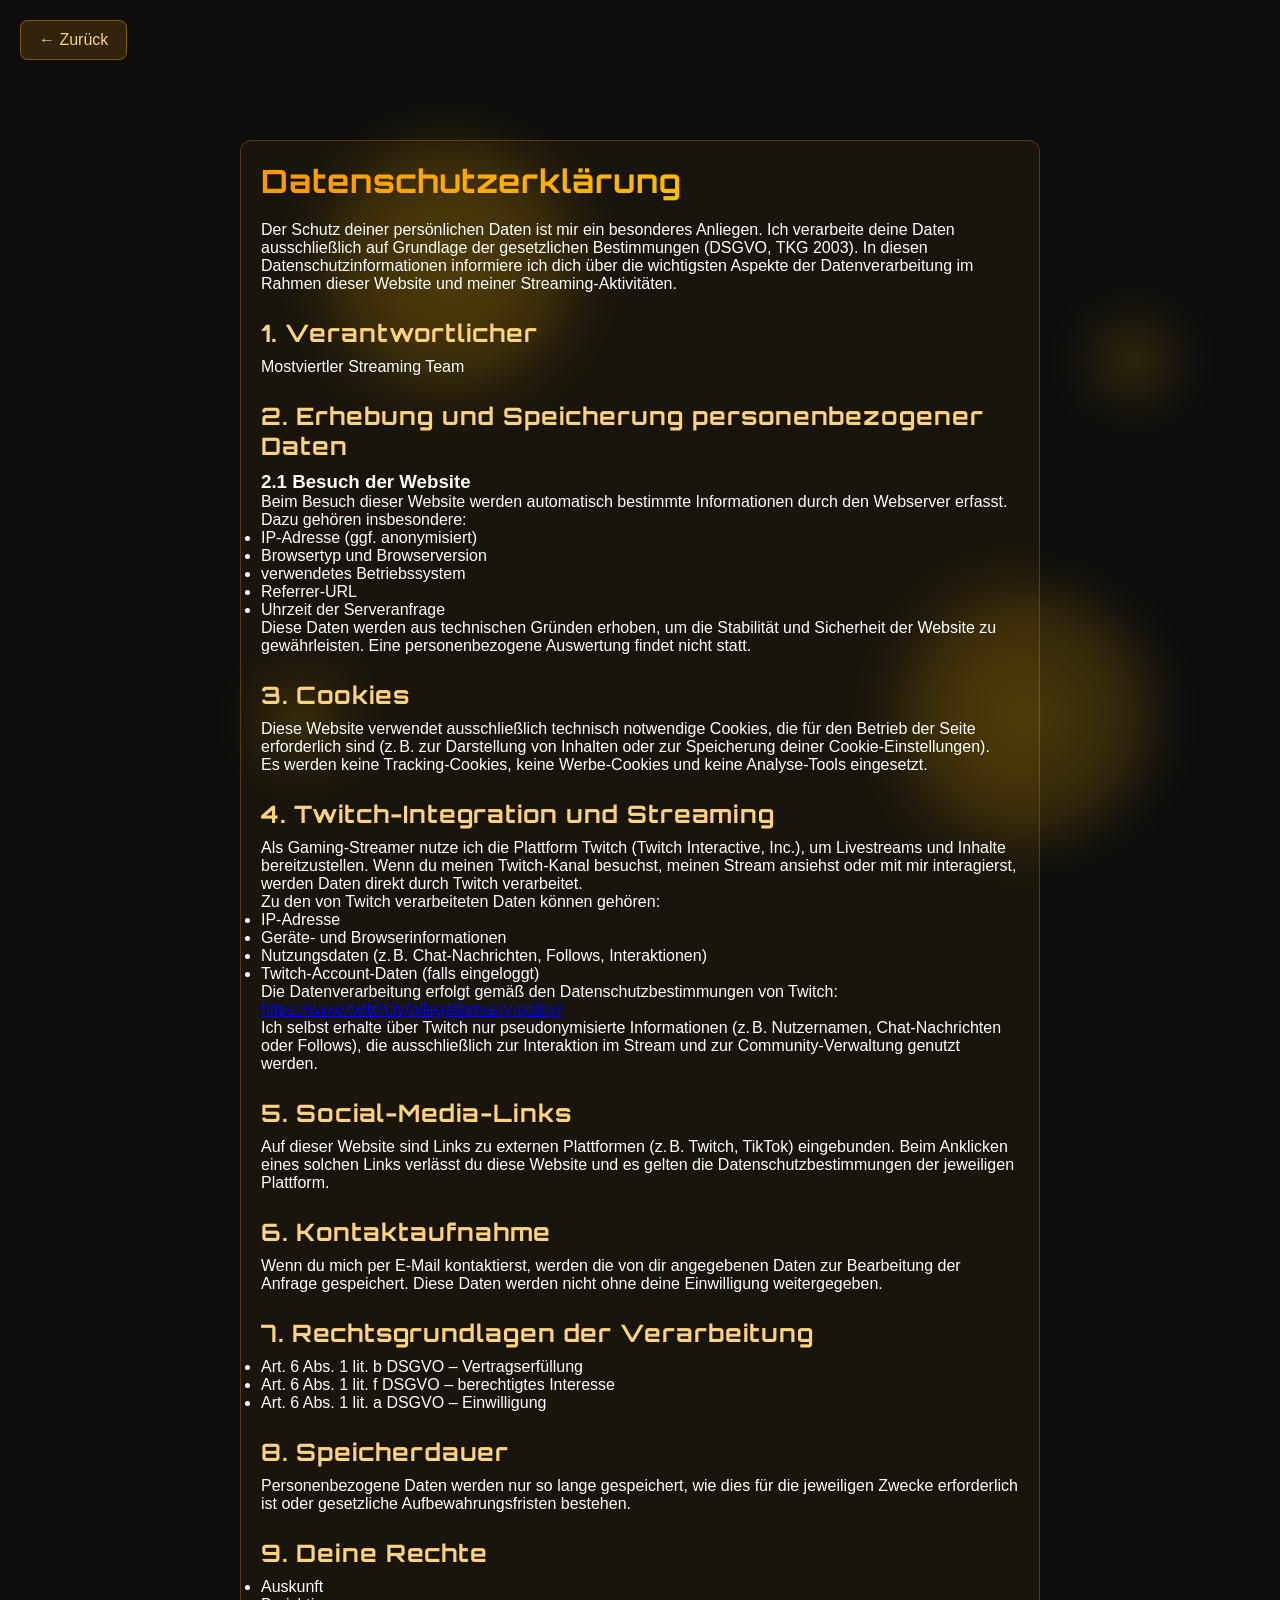
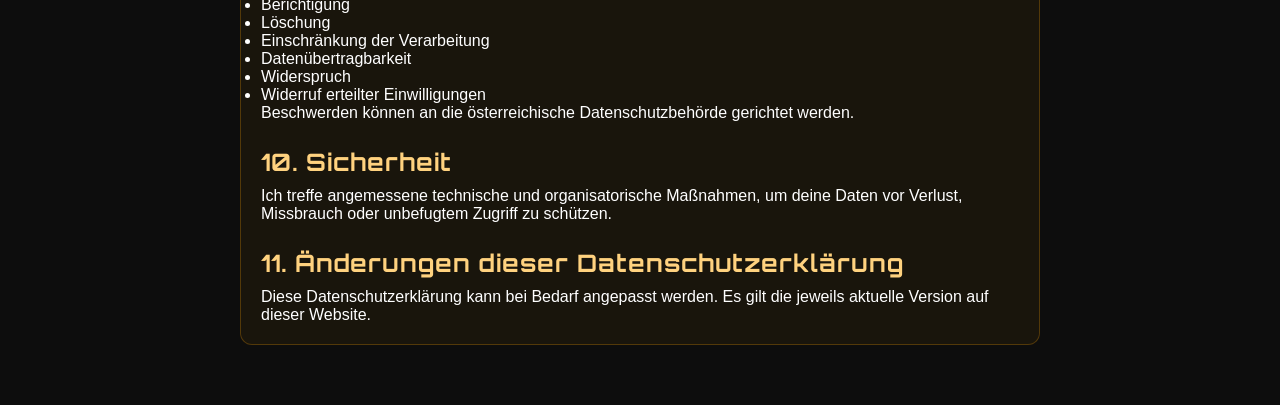
<file: datenschutz.html>
<!DOCTYPE html>
<html lang="de">
<head>
  <meta charset="UTF-8">
  <title>Datenschutz – Mostviertler Streaming Team</title>
  <meta name="viewport" content="width=device-width, initial-scale=1.0">

  <!-- Orbitron Schrift -->
  <link href="https://fonts.googleapis.com/css2?family=Orbitron:wght@400;700;900&display=swap" rel="stylesheet">

  <link rel="stylesheet" href="styles.css">
</head>

<body>

  <!-- GOLD ORBS BACKGROUND -->
  <div class="orbs">
    <div class="orb big" style="top: 15%; left: 25%; animation-duration: 18s;"></div>
    <div class="orb big" style="top: 65%; left: 70%; animation-duration: 22s;"></div>
    <div class="orb small" style="top: 35%; left: 85%; animation-duration: 14s;"></div>
    <div class="orb small" style="top: 75%; left: 20%; animation-duration: 16s;"></div>
  </div>

  <a href="index.html" class="back-btn">← Zurück</a>

  <section class="legal-section">
    <h1>Datenschutzerklärung</h1>

    <p>Der Schutz deiner persönlichen Daten ist mir ein besonderes Anliegen. Ich verarbeite deine Daten ausschließlich auf Grundlage der gesetzlichen Bestimmungen (DSGVO, TKG 2003). In diesen Datenschutzinformationen informiere ich dich über die wichtigsten Aspekte der Datenverarbeitung im Rahmen dieser Website und meiner Streaming-Aktivitäten.</p>

    <h2>1. Verantwortlicher</h2>
    <p>Mostviertler Streaming Team</p>

    <h2>2. Erhebung und Speicherung personenbezogener Daten</h2>

    <h3>2.1 Besuch der Website</h3>
    <p>Beim Besuch dieser Website werden automatisch bestimmte Informationen durch den Webserver erfasst. Dazu gehören insbesondere:</p>

    <ul>
      <li>IP-Adresse (ggf. anonymisiert)</li>
      <li>Browsertyp und Browserversion</li>
      <li>verwendetes Betriebssystem</li>
      <li>Referrer-URL</li>
      <li>Uhrzeit der Serveranfrage</li>
    </ul>

    <p>Diese Daten werden aus technischen Gründen erhoben, um die Stabilität und Sicherheit der Website zu gewährleisten. Eine personenbezogene Auswertung findet nicht statt.</p>

    <h2>3. Cookies</h2>
    <p>Diese Website verwendet ausschließlich technisch notwendige Cookies, die für den Betrieb der Seite erforderlich sind (z. B. zur Darstellung von Inhalten oder zur Speicherung deiner Cookie-Einstellungen).</p>
    <p>Es werden keine Tracking-Cookies, keine Werbe-Cookies und keine Analyse-Tools eingesetzt.</p>

    <h2>4. Twitch-Integration und Streaming</h2>
    <p>Als Gaming-Streamer nutze ich die Plattform Twitch (Twitch Interactive, Inc.), um Livestreams und Inhalte bereitzustellen. Wenn du meinen Twitch-Kanal besuchst, meinen Stream ansiehst oder mit mir interagierst, werden Daten direkt durch Twitch verarbeitet.</p>

    <p>Zu den von Twitch verarbeiteten Daten können gehören:</p>
    <ul>
      <li>IP-Adresse</li>
      <li>Geräte- und Browserinformationen</li>
      <li>Nutzungsdaten (z. B. Chat-Nachrichten, Follows, Interaktionen)</li>
      <li>Twitch-Account-Daten (falls eingeloggt)</li>
    </ul>

    <p>Die Datenverarbeitung erfolgt gemäß den Datenschutzbestimmungen von Twitch:<br>
      <a href="https://www.twitch.tv/p/legal/privacy-policy/" target="_blank">https://www.twitch.tv/p/legal/privacy-policy/</a>
    </p>

    <p>Ich selbst erhalte über Twitch nur pseudonymisierte Informationen (z. B. Nutzernamen, Chat-Nachrichten oder Follows), die ausschließlich zur Interaktion im Stream und zur Community-Verwaltung genutzt werden.</p>

    <h2>5. Social-Media-Links</h2>
    <p>Auf dieser Website sind Links zu externen Plattformen (z. B. Twitch, TikTok) eingebunden. Beim Anklicken eines solchen Links verlässt du diese Website und es gelten die Datenschutzbestimmungen der jeweiligen Plattform.</p>

    <h2>6. Kontaktaufnahme</h2>
    <p>Wenn du mich per E-Mail kontaktierst, werden die von dir angegebenen Daten zur Bearbeitung der Anfrage gespeichert. Diese Daten werden nicht ohne deine Einwilligung weitergegeben.</p>

    <h2>7. Rechtsgrundlagen der Verarbeitung</h2>
    <ul>
      <li>Art. 6 Abs. 1 lit. b DSGVO – Vertragserfüllung</li>
      <li>Art. 6 Abs. 1 lit. f DSGVO – berechtigtes Interesse</li>
      <li>Art. 6 Abs. 1 lit. a DSGVO – Einwilligung</li>
    </ul>

    <h2>8. Speicherdauer</h2>
    <p>Personenbezogene Daten werden nur so lange gespeichert, wie dies für die jeweiligen Zwecke erforderlich ist oder gesetzliche Aufbewahrungsfristen bestehen.</p>

    <h2>9. Deine Rechte</h2>
    <ul>
      <li>Auskunft</li>
      <li>Berichtigung</li>
      <li>Löschung</li>
      <li>Einschränkung der Verarbeitung</li>
      <li>Datenübertragbarkeit</li>
      <li>Widerspruch</li>
      <li>Widerruf erteilter Einwilligungen</li>
    </ul>

    <p>Beschwerden können an die österreichische Datenschutzbehörde gerichtet werden.</p>

    <h2>10. Sicherheit</h2>
    <p>Ich treffe angemessene technische und organisatorische Maßnahmen, um deine Daten vor Verlust, Missbrauch oder unbefugtem Zugriff zu schützen.</p>

    <h2>11. Änderungen dieser Datenschutzerklärung</h2>
    <p>Diese Datenschutzerklärung kann bei Bedarf angepasst werden. Es gilt die jeweils aktuelle Version auf dieser Website.</p>

  </section>

</body>
</html>
</file>
<file: styles.css>
/* ---------------------------------------------------
   GLOBAL
--------------------------------------------------- */
* {
  margin: 0;
  padding: 0;
  box-sizing: border-box;
  font-family: "Montserrat", sans-serif;
}

body {
  background: #0d0d0d;
  color: #fff;
  overflow-x: hidden;
}

/* Orbitron Schrift für Titel */
.orbitron,
.hero-title,
.section-title,
.plan-title,
.legal-section h1,
.legal-section h2 {
  font-family: "Orbitron", sans-serif;
  letter-spacing: 1px;
}

/* ---------------------------------------------------
   GOLD ORBS BACKGROUND – MIX AUS GROSS & KLEIN
--------------------------------------------------- */
.orbs {
  position: fixed;
  inset: 0;
  z-index: -1;
  overflow: hidden;
  background: #0d0d0d;
}

.orb {
  position: absolute;
  border-radius: 50%;
  filter: blur(25px);
  opacity: 0.55;
  animation: floatOrb linear infinite;
}

/* Große Orbs */
.orb.big {
  width: 260px;
  height: 260px;
  background: radial-gradient(circle, rgba(255,200,0,0.45), rgba(255,150,0,0.15));
}

/* Kleine Orbs */
.orb.small {
  width: 90px;
  height: 90px;
  background: radial-gradient(circle, rgba(255,200,0,0.35), rgba(255,150,0,0.1));
}

@keyframes floatOrb {
  0% { transform: translate(0,0) scale(1); }
  50% { transform: translate(40px, -60px) scale(1.15); }
  100% { transform: translate(-20px, 20px) scale(1); }
}

/* ---------------------------------------------------
   HERO
--------------------------------------------------- */
.hero {
  text-align: center;
  padding: 40px 20px;
}

.hero-logo {
  width: 180px;
  margin: 0 auto 20px auto;
  display: block;
}
.hero-banner {
  width: 90%;
  max-width: 900px;
  margin: 0 auto 5px auto;
  display: block;
  border-radius: 12px;
  box-shadow: 0 0 25px rgba(255,165,0,0.25);
  transition: transform 0.6s ease, box-shadow 0.6s ease;
}

.hero-banner:hover {
  transform: translateY(-4px) scale(1.01);
  box-shadow: 0 0 35px rgba(255,215,0,0.35);
}

/* ---------------------------------------------------
   SECTION TITLES
--------------------------------------------------- */
.section-title {
  text-align: center;
  font-size: 2rem;
  margin-bottom: 20px;
  background: linear-gradient(90deg, #ff9900, #ffd700);
  -webkit-background-clip: text;
  color: transparent;
}

/* ---------------------------------------------------
   TEAM SECTION
--------------------------------------------------- */
.team-grid {
  display: flex;
  justify-content: center;
  gap: 40px;
  flex-wrap: wrap;
  padding: 20px;
}

.team-card {
  width: 260px;
  padding: 20px;
  background: rgba(255,165,0,0.05);
  border: 1px solid rgba(255,165,0,0.25);
  border-radius: 12px;
  text-align: center;
  transition: 0.3s;
}

.team-card:hover {
  transform: translateY(-5px);
  box-shadow: 0 0 25px rgba(255,165,0,0.35);
}

.team-avatar {
  width: 120px;
  height: 120px;
  border-radius: 12px;
  object-fit: cover;
  margin-bottom: 15px;
}

/* ---------------------------------------------------
   STREAMING PLÄNE
--------------------------------------------------- */
.plan-grid {
  display: flex;
  justify-content: center;
  gap: 40px;
  padding: 20px;
  flex-wrap: wrap;
}

.plan-box {
  text-align: center;
}

.plan-title {
  font-size: 1.6rem;
  margin-bottom: 10px;
  background: linear-gradient(90deg, #ff9900, #ffd700);
  -webkit-background-clip: text;
  color: transparent;
}

.plan-img {
  width: 350px;
  border-radius: 12px;
  box-shadow: 0 0 25px rgba(255,165,0,0.35);
}

/* ---------------------------------------------------
   FOOTER
--------------------------------------------------- */
.footer {
  text-align: center;
  padding: 30px;
  opacity: 0.7;
}

.footer a {
  color: #ffd27f;
  text-decoration: none;
}
.footer {
  border-top: 1px solid rgba(255, 215, 0, 0.25);
  padding-top: 20px;
  margin-top: 40px;
  text-align: center;
  opacity: 0.9;
  transition: opacity 0.3s ease;
}

.footer:hover {
  opacity: 1;
}

.footer a {
  color: #ffd700;
  text-decoration: none;
  transition: color 0.3s ease;
}

.footer a:hover {
  color: white;
}

/* ---------------------------------------------------
   COOKIE BANNER
--------------------------------------------------- */
.cookie-banner {
  position: fixed;
  bottom: 0;
  left: 0;
  right: 0;
  background: #1a1a1a;
  padding: 20px;
  border-top: 1px solid rgba(255,165,0,0.3);
  display: flex;
  justify-content: space-between;
  align-items: center;
}

.cookie-banner.hidden {
  display: none;
}

.cookie-btn {
  padding: 8px 16px;
  border-radius: 6px;
  border: none;
  cursor: pointer;
}

.cookie-accept {
  background: #ff9900;
  color: #000;
}

.cookie-decline {
  background: #333;
  color: #fff;
}

/* ---------------------------------------------------
   LEGAL PAGES (IMPRESSUM / DATENSCHUTZ)
--------------------------------------------------- */
.back-btn {
  display: inline-block;
  margin: 20px;
  padding: 10px 18px;
  background: rgba(255,165,0,0.15);
  border: 1px solid rgba(255,165,0,0.4);
  border-radius: 8px;
  color: #ffd27f;
  text-decoration: none;
  transition: 0.3s;
}

.back-btn:hover {
  background: rgba(255,165,0,0.35);
  box-shadow: 0 0 20px rgba(255,165,0,0.4);
}

.legal-section {
  max-width: 800px;
  margin: 60px auto;
  padding: 20px;
  background: rgba(255,165,0,0.05);
  border: 1px solid rgba(255,165,0,0.25);
  border-radius: 12px;
}

.legal-section h1 {
  font-size: 2rem;
  margin-bottom: 20px;
  background: linear-gradient(90deg, #ff9900, #ffd700);
  -webkit-background-clip: text;
  color: transparent;
}

.legal-section h2 {
  margin-top: 25px;
  margin-bottom: 10px;
  color: #ffd27f;
}

/* VOD Avatar Fix – Desktop kleiner, Mobile perfekt */
.vod-avatar {
  width: 120px;
  height: 120px;
  object-fit: cover;
  border-radius: 12px;
  margin-bottom: 15px;
}

/* Mobile: Avatare automatisch kleiner */
@media (max-width: 600px) {
  .vod-avatar {
    width: 90px;
    height: 90px;
  }
}

/* ---------------------------------------------------
   LIVE STATUS BADGES
--------------------------------------------------- */
.live-status {
  display: inline-block;
  padding: 6px 14px;
  margin: 10px auto 15px auto;
  border-radius: 8px;
  font-family: "Orbitron", sans-serif;
  font-size: 0.9rem;
  letter-spacing: 1px;
  text-transform: uppercase;
  color: #fff;
  background: rgba(255,165,0,0.15);
  border: 1px solid rgba(255,165,0,0.35);
  box-shadow: 0 0 12px rgba(255,165,0,0.25);
  width: fit-content;
}

/* LIVE = ROT */
.live-status.live {
  background: rgba(255,0,0,0.20);
  border-color: rgba(255,0,0,0.55);
  box-shadow: 0 0 18px rgba(255,0,0,0.45);
  color: #ff6b6b;
}

/* OFFLINE = GELB */
.live-status.offline {
  background: rgba(255,200,0,0.20);
  border-color: rgba(255,200,0,0.55);
  box-shadow: 0 0 18px rgba(255,200,0,0.45);
  color: #ffe28a;
}

.team-link {
  text-decoration: none;
  color: inherit;
  display: inline-block;
}

/* Plan-Titel NICHT als Link darstellen */
.plan-link h3,
.plan-link .plan-title {
  text-decoration: none;
  color: inherit;
  pointer-events: none;
}

/* ---------------------------------------------------
   HRX INFO BOXEN – GLEICH GROSS + OUTER GLOW
--------------------------------------------------- */

.info-grid {
  display: flex;
  flex-direction: column;
  gap: 40px;
  align-items: center;
  margin-top: 40px;
}

.info-box {
  background: linear-gradient(135deg, #0a0a0a, #1a1a1a);
  padding: 25px;
  border-radius: 14px;
  border: 1px solid #6a2cff;

  /* Doppelter Glow */
  box-shadow:
    0 0 18px rgba(106, 44, 255, 0.25),
    0 0 35px rgba(106, 44, 255, 0.35);

  color: #fff;
  font-size: 17px;
  line-height: 1.6;
  width: 100%;
  max-width: 500px;
  min-height: 350px;

  display: flex;
  flex-direction: column;
  align-items: center;
  text-align: center;
}

.info-avatar {
  width: 120px;
  border-radius: 50%;
  margin-bottom: 15px;
}

.info-title {
  margin: 0;
  color: #b07bff;
  text-shadow: 0 0 8px rgba(176, 123, 255, 0.6);
}

.info-text {
  margin-top: 10px;
}

/* --- HRX INFO BOX UPGRADE (Gold Frame + Matte Look) --- */

.info-box {
  border: 2px solid rgba(255, 215, 0, 0.35);
  background: rgba(20, 20, 20, 0.65);
  backdrop-filter: blur(6px);
  transition: box-shadow 0.3s ease, transform 0.3s ease;
}

.info-box:hover {
  box-shadow: 0 0 35px rgba(255, 215, 0, 0.35);
  transform: translateY(-4px);
}

/* ---------------------------------------------------
   CREATOR HIGHLIGHTS – MODERN, BREIT, CREATOR STYLE
--------------------------------------------------- */

.creator-highlights {
  max-width: 1100px;
  margin: 60px auto;
  padding: 0 20px;
}

.highlight-grid {
  display: flex;
  flex-wrap: wrap;
  gap: 40px;
  justify-content: center;
}

.highlight-card {
  width: 420px; /* BREIT statt 260px */
  background: rgba(20,20,20,0.65);
  border: 1px solid rgba(255,215,0,0.35);
  border-radius: 16px;
  padding: 28px;
  text-align: left; /* NICHT mehr zentriert */
  box-shadow: 0 0 25px rgba(255,215,0,0.25);
  backdrop-filter: blur(6px);
  transition: transform 0.25s ease, box-shadow 0.25s ease;
  display: flex;
  gap: 20px;
}

.highlight-card:hover {
  transform: translateY(-4px);
  box-shadow: 0 0 35px rgba(255,215,0,0.45);
}

.highlight-avatar {
  width: 120px;
  height: 120px;
  border-radius: 12px;
  object-fit: cover;
}

.highlight-content {
  flex: 1;
}

.highlight-name {
  font-family: "Orbitron", sans-serif;
  font-size: 1.4rem;
  margin-bottom: 12px;
  background: linear-gradient(90deg, #ff9900, #ffd700);
  -webkit-background-clip: text;
  color: transparent;
}

.highlight-row {
  margin: 6px 0;
  font-size: 1rem;
  opacity: 0.9;
}

.highlight-row span {
  color: #ffd86b;
  font-weight: 600;
}

/* ---------------------------------------------------
   MOSTVIERTLER SLOT MACHINE
--------------------------------------------------- */

.slotmachine {
  max-width: 600px;
  margin: 60px auto;
  text-align: center;
}

.slot-wrapper {
  display: flex;
  justify-content: center;
  gap: 20px;
  margin-bottom: 25px;
}

.slot {
  width: 120px;
  height: 120px;
  background: rgba(20,20,20,0.65);
  border: 2px solid rgba(255,215,0,0.35);
  border-radius: 14px;
  display: flex;
  align-items: center;
  justify-content: center;
  font-size: 3rem;
  box-shadow: 0 0 25px rgba(255,215,0,0.25);
}

.slot-item {
  transition: transform 0.2s ease;
}

.slot-btn {
  padding: 12px 25px;
  font-size: 1.2rem;
  border-radius: 10px;
  border: none;
  cursor: pointer;
  background: linear-gradient(90deg, #ff9900, #ffd700);
  color: #000;
  font-family: "Orbitron", sans-serif;
  box-shadow: 0 0 20px rgba(255,215,0,0.35);
  transition: transform 0.2s ease;
}

.slot-btn:hover {
  transform: scale(1.05);
}

.slot-result {
  margin-top: 20px;
  font-size: 1.3rem;
  color: #ffd86b;
  min-height: 30px;
}

/* ---------------------------------------------------
   SLOT MACHINE ANIMATIONEN
--------------------------------------------------- */

/* Spin-Effekt */
@keyframes slotSpin {
  0%   { transform: translateY(0) rotate(0deg); }
  25%  { transform: translateY(-10px) rotate(10deg); }
  50%  { transform: translateY(10px) rotate(-10deg); }
  75%  { transform: translateY(-5px) rotate(5deg); }
  100% { transform: translateY(0) rotate(0deg); }
}

.spin-active {
  animation: slotSpin 0.4s ease-in-out;
}

/* Jackpot Flash */
@keyframes jackpotFlash {
  0%   { box-shadow: 0 0 25px rgba(255,215,0,0.25); }
  50%  { box-shadow: 0 0 45px rgba(255,215,0,0.85); }
  100% { box-shadow: 0 0 25px rgba(255,215,0,0.25); }
}

.jackpot {
  animation: jackpotFlash 1s ease-in-out 3;
}

/* ---------------------------------------------------
   MOSTI CATCH – MINI GAME
--------------------------------------------------- */

.mosti-catch {
  max-width: 600px;
  margin: 60px auto;
  text-align: center;
}

.catch-game {
  width: 100%;
  height: 300px;
  background: rgba(20,20,20,0.65);
  border: 2px solid rgba(255,215,0,0.35);
  border-radius: 14px;
  margin-bottom: 15px;
  position: relative;
  overflow: hidden;
  box-shadow: 0 0 25px rgba(255,215,0,0.25);
}

.catch-player {
  position: absolute;
  bottom: 10px;
  font-size: 2.5rem;
}

.catch-item {
  position: absolute;
  top: -40px;
  font-size: 2.5rem;
}

.catch-start {
  padding: 10px 20px;
  font-size: 1.2rem;
  border-radius: 10px;
  border: none;
  cursor: pointer;
  background: linear-gradient(90deg, #ff9900, #ffd700);
  color: #000;
  font-family: "Orbitron", sans-serif;
  box-shadow: 0 0 20px rgba(255,215,0,0.35);
  margin-bottom: 10px;
}

.catch-info {
  font-size: 1.2rem;
  color: #ffd86b;
  margin-bottom: 10px;
}

.catch-end {
  font-size: 1.4rem;
  color: #ffd86b;
  margin-top: 10px;
  min-height: 30px;
}

/* ---------------------------------------------------
   MOSTI CATCH – HIGHSCORE LISTE
--------------------------------------------------- */

.catch-name-input {
  margin-top: 15px;
  text-align: center;
}

.catch-name-input input {
  padding: 6px 10px;
  border-radius: 6px;
  border: 2px solid #ffcc00;
  background: #fff7d1;
  font-size: 16px;
}

.catch-name-input button {
  padding: 6px 12px;
  margin-left: 6px;
  border-radius: 6px;
  border: none;
  background: #ffcc00;
  font-weight: bold;
  cursor: pointer;
}

.catch-highscores {
  margin-top: 20px;
  text-align: center;
  color: #ffcc00;
  font-weight: bold;
}

.catch-highscores ol {
  list-style: none;
  padding: 0;
  margin: 10px auto;
  max-width: 250px;
}

.catch-highscores li {
  background: rgba(255, 200, 0, 0.15);
  border: 1px solid #ffcc00;
  padding: 6px;
  margin: 4px 0;
  border-radius: 6px;
  font-size: 18px;
}

/* ---------------------------------------------------
   STREAMINGPLÄNE – TITEL NICHT KLICKBAR + OHNE UNTERSTRICH
--------------------------------------------------- */

.plan-title {
  font-size: 1.6rem;
  margin-bottom: 10px;
  background: linear-gradient(90deg, #ff9900, #ffd700);
  -webkit-background-clip: text;
  color: transparent;
  text-decoration: none;
  pointer-events: none;
  border-bottom: none;
}

/* Nur die PNGs sind klickbar */
.plan-box a {
  text-decoration: none;
}

.plan-img {
  width: 350px;
  border-radius: 12px;
  box-shadow: 0 0 25px rgba(255,165,0,0.35);
  transition: 0.2s;
}

.plan-img:hover {
  transform: scale(1.03);
}

/* Abstand unter den Info-Boxen (Desktop + Mobile) */
.vod-section {
  margin-bottom: 80px !important;
}

.team-card {
  transition: transform 0.25s ease, box-shadow 0.25s ease;
  transform-style: preserve-3d;
}

.team-card:hover {
  transform: translateY(-6px) scale(1.03);
  box-shadow: 0 0 25px rgba(255, 215, 0, 0.35);
}

.team-avatar {
  transition: transform 0.3s ease;
}

.team-card:hover .team-avatar {
  transform: scale(1.08);
}

.live-extra {
  margin-top: 8px;
  padding: 10px 14px;
  border-radius: 10px;
  background: rgba(255, 215, 0, 0.10);
  border: 1px solid rgba(255, 215, 0, 0.35);
  color: #ffd86b;
  font-size: 0.85rem;
  line-height: 1.4;
  text-align: center;
  width: 100%;
  max-width: 240px;
  box-shadow: 0 0 12px rgba(255, 215, 0, 0.25);
  display: flex;
  flex-direction: column;
  gap: 4px;
  margin-left: auto;
  margin-right: auto;
}

.glow-line {
  width: 100%;
  height: 3px;
  background: linear-gradient(90deg, transparent, #ffd700, transparent);
  margin: 40px 0;
  animation: glowPulse 3s infinite ease-in-out;
}

@keyframes glowPulse {
  0% { opacity: 0.3; }
  50% { opacity: 1; }
  100% { opacity: 0.3; }
}

.about {
  max-width: 800px;
  margin: 5px auto 20px auto;
  padding: 20px;
  text-align: center;
}

.about-text {
  font-size: 1rem;
  line-height: 1.7;
  opacity: 0.9;
}

/* ---------------------------------------------------
   STREAMING FOKUS SECTION
--------------------------------------------------- */

.focus {
  max-width: 900px;
  margin: 10px auto 40px auto;
  padding: 0 20px;
}

.focus-grid {
  display: flex;
  flex-wrap: wrap;
  gap: 20px;
  justify-content: center;
}

.focus-box {
  flex: 1 1 220px;
  max-width: 260px;
  background: rgba(20,20,20,0.65);
  border: 1px solid rgba(255,215,0,0.25);
  border-radius: 12px;
  padding: 18px;
  text-align: center;
  font-size: 0.95rem;
  line-height: 1.6;
  backdrop-filter: blur(4px);
  box-shadow: 0 0 18px rgba(255,215,0,0.15);
  transition: transform 0.25s ease, box-shadow 0.25s ease;
}

.focus-box:hover {
  transform: translateY(-4px);
  box-shadow: 0 0 28px rgba(255,215,0,0.35);
}

.quotes {
  max-width: 900px;
  margin: 0 auto 60px auto;
  padding: 0 20px;
}

.quotes-grid {
  display: flex;
  flex-wrap: wrap;
  gap: 20px;
  justify-content: center;
}

.quote-box {
  flex: 1 1 240px;
  max-width: 280px;
  background: rgba(255,165,0,0.05);
  border: 1px solid rgba(255,165,0,0.25);
  border-radius: 12px;
  padding: 15px;
  font-size: 0.95rem;
  line-height: 1.6;
  text-align: center;
}

.quote-author {
  margin-top: 8px;
  font-size: 0.85rem;
  opacity: 0.8;
}

.roadmap {
  max-width: 900px;
  margin: 40px auto 40px auto;
  padding: 0 20px;
}

.roadmap-grid {
  display: flex;
  flex-wrap: wrap;
  gap: 20px;
  justify-content: center;
}

.roadmap-item {
  flex: 1 1 240px;
  max-width: 280px;
  background: rgba(255,165,0,0.05);
  border: 1px solid rgba(255,165,0,0.25);
  border-radius: 12px;
  padding: 15px;
  text-align: center;
  font-size: 0.95rem;
  line-height: 1.6;
}

/* ---------------------------------------------------
   HERO HOOK – GOLD PULSE + WORD ROTATION (FINAL)
--------------------------------------------------- */

.hero-rotate {
  font-family: "Audiowide", sans-serif !important;
  font-size: 1.8rem;
  font-weight: 700;
  text-align: center;
  margin: 10px auto 45px auto; /* mehr Abstand zum Banner */
  color: #ffd86b;
  display: flex;
  flex-direction: column;
  gap: 6px;
}

/* Titel größer */
.hero-rotate .static-text {
  font-size: 2.3rem;
  line-height: 1.2;
}

/* Audiowide für Titel + Fade-Text */
.hero-rotate .static-text,
.hero-rotate .rotate-text span {
  font-family: "Audiowide", sans-serif !important;
}

/* Glow NUR im Fade-Text (Titel bleibt stabil) */
@keyframes goldPulse {
  0%   { text-shadow: 0 0 4px rgba(255,215,0,0.25); }
  50%  { text-shadow: 0 0 12px rgba(255,215,0,0.55); }
  100% { text-shadow: 0 0 4px rgba(255,215,0,0.25); }
}

/* Fade-Only Rotation – smooth + ohne Überschreiben */
.rotate-text {
  position: relative;
  height: 32px;
}

.rotate-text span {
  position: absolute;
  width: 100%;
  left: 0;
  top: 0;
  opacity: 0;

  /* Fade + Glow */
  animation: fadeRotate 20s ease-in-out infinite,
             goldPulse 3s ease-in-out infinite;
}

/* 4 Sätze → 20s / 4 = 5s pro Satz */
.rotate-text span:nth-child(1) { animation-delay: 0s; }
.rotate-text span:nth-child(2) { animation-delay: 5s; }
.rotate-text span:nth-child(3) { animation-delay: 10s; }
.rotate-text span:nth-child(4) { animation-delay: 15s; }

/* Perfekter Übergang ohne Überschreiben */
@keyframes fadeRotate {
  0%   { opacity: 0; }
  20%  { opacity: 1; }
  30%  { opacity: 1; }
  40%  { opacity: 0; }
  100% { opacity: 0; }
}

/* Mobile Fix */
@media (max-width: 600px) {
  .hero-rotate {
    margin-top: 35px;
    margin-bottom: 55px; /* mehr Abstand zum Banner */
    font-size: 1.25rem;
    line-height: 1.3;
  }

  .hero-rotate .static-text {
    font-size: 1.9rem; /* Titel auf Mobile etwas kleiner */
  }
}

/* ---------------------------------------------------
   MOSTI DROP – MINI GAME (EMOJI DODGE)
--------------------------------------------------- */

.mosti-drop {
  max-width: 600px;
  margin: 60px auto;
  text-align: center;
}

.drop-game {
  width: 100%;
  height: 300px;
  background: rgba(20,20,20,0.65);
  border: 2px solid rgba(255,215,0,0.35);
  border-radius: 14px;
  margin-bottom: 15px;
  position: relative;
  overflow: hidden;
  box-shadow: 0 0 25px rgba(255,215,0,0.25);
}

/* Spieler unten */
.drop-player {
  position: absolute;
  bottom: 0;
  width: 50px;
  height: 50px;
  font-size: 2.5rem;
  display: flex;
  align-items: center;
  justify-content: center;
  transition: none;
}

.drop-player-hitbox {
  position: absolute;
  width: 28px;      /* schmale Hitbox */
  height: 40px;     /* etwas kleiner als Emoji */
  top: 5px;         /* zentriert */
  left: 11px;       /* zentriert */
  background: rgba(255,0,0,0); /* unsichtbar */
  pointer-events: none;
}

.drop-item {
  position: absolute;
  width: 50px;
  height: 50px;
  font-size: 2.5rem;
  display: flex;
  align-items: center;
  justify-content: center;
}

/* Start-Button */
.drop-start {
  padding: 10px 20px;
  font-size: 1.2rem;
  border-radius: 10px;
  border: none;
  cursor: pointer;
  background: linear-gradient(90deg, #ff9900, #ffd700);
  color: #000;
  font-family: "Orbitron", sans-serif;
  box-shadow: 0 0 20px rgba(255,215,0,0.35);
  margin-bottom: 10px;
}

/* Score */
.drop-info {
  font-size: 1.2rem;
  color: #ffd86b;
  margin-bottom: 10px;
}

/* Game Over Text */
.drop-end {
  font-size: 1.4rem;
  color: #ffd86b;
  margin-top: 10px;
  min-height: 30px;
}

/* Name Eingabe */
.drop-name-input {
  margin-top: 15px;
  text-align: center;
}

.drop-name-input input {
  padding: 6px 10px;
  border-radius: 6px;
  border: 2px solid #ffcc00;
  background: #fff7d1;
  font-size: 16px;
}

.drop-name-input button {
  padding: 6px 12px;
  margin-left: 6px;
  border-radius: 6px;
  border: none;
  background: #ffcc00;
  font-weight: bold;
  cursor: pointer;
}

/* Highscore Liste */
.drop-highscores {
  margin-top: 20px;
  text-align: center;
  color: #ffcc00;
  font-weight: bold;
}

.drop-highscores ol {
  list-style: none;
  padding: 0;
  margin: 10px auto;
  max-width: 250px;
}

.drop-highscores li {
  background: rgba(255, 200, 0, 0.15);
  border: 1px solid #ffcc00;
  padding: 6px;
  margin: 4px 0;
  border-radius: 6px;
  font-size: 18px;
}

/* ---------------------------------------------------
   EVENT POPUP
--------------------------------------------------- */

#event-popup-overlay {
  position: fixed;
  top: 0;
  left: 0;
  width: 100%;
  height: 100%;
  background: rgba(0,0,0,0.65);
  backdrop-filter: blur(3px);
  display: none;
  z-index: 999;
}

#event-popup {
  position: fixed;
  top: 50%;
  left: 50%;
  transform: translate(-50%, -50%) scale(0.8);
  background: #fff;
  padding: 20px;
  border-radius: 14px;
  box-shadow: 0 0 25px rgba(255,215,0,0.35);
  width: 90%;
  max-width: 380px;
  display: none;
  z-index: 1000;
  transition: transform 0.25s ease;
}

#event-popup.show {
  display: block;
  transform: translate(-50%, -50%) scale(1);
}

.event-popup-content {
  text-align: center;
}

.event-popup-img {
  width: 100%;
  border-radius: 10px;
  margin-bottom: 15px;
}

#event-popup-close {
  padding: 8px 16px;
  background: #ffcc00;
  border: none;
  border-radius: 8px;
  font-weight: bold;
  cursor: pointer;
  margin-top: 10px;
}

#event-popup {
  background: rgba(20,20,20,0.95);
  color: #ffcc00;
}

#event-popup h3 {
  color: #ffcc00;
  margin-bottom: 10px;
}

#event-popup p {
  color: #fff;
  font-size: 1.1rem;
  margin-bottom: 15px;
}

#event-popup.show {
  animation: popupPulse 2.2s ease-in-out infinite;
}

@keyframes popupPulse {
  0% { box-shadow: 0 0 20px rgba(255,215,0,0.25); }
  50% { box-shadow: 0 0 35px rgba(255,215,0,0.55); }
  100% { box-shadow: 0 0 20px rgba(255,215,0,0.25); }
}
</file>
